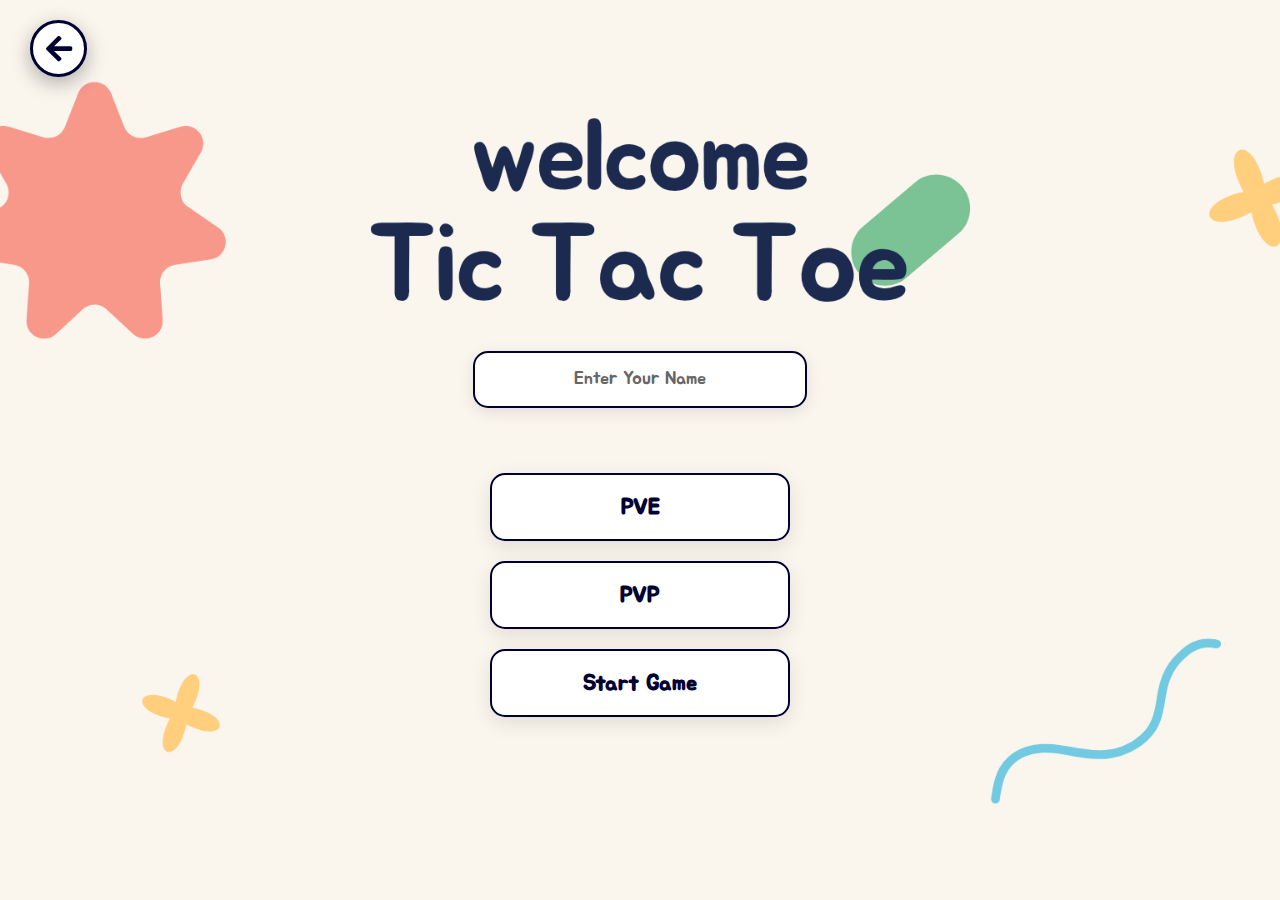
<file: static/startGame.html>
<!DOCTYPE html>
<html lang="en">
<head>
    <meta charset="UTF-8">
    <meta name="viewport" content="width=device-width, initial-scale=1.0">
    <title>Start Game</title>
    <link rel="stylesheet" href="./css/startGame.css">
    <link rel="preconnect" href="https://fonts.googleapis.com">
<link rel="preconnect" href="https://fonts.gstatic.com" crossorigin>
<link href="https://fonts.googleapis.com/css2?family=Bangers&family=Jersey+15&family=Jua&family=Paytone+One&display=swap" rel="stylesheet">
    <link href="https://fonts.googleapis.com/css2?family=Bangers&family=Jersey+15&display=swap" rel="stylesheet">
<link rel="stylesheet" href="https://cdnjs.cloudflare.com/ajax/libs/font-awesome/5.15.4/css/all.min.css" integrity="sha512-1ycn6IcaQQ40/MKBW2W4Rhis/DbILU74C1vSrLJxCq57o941Ym01SwNsOMqvEBFlcgUa6xLiPY/NS5R+E6ztJQ==" crossorigin="anonymous" referrerpolicy="no-referrer" /></head>
<body>
   
        <div class="right-side">
            <label for="playerName" class="sr-only" style="color: #000033;">Enter Your Name</label>
            <input type="text" id="playerName" placeholder="Enter Your Name" class="input-field" aria-label="Player Name">
            
            <!-- Room ID input -->
            <div id="roomIdContainer" class="room-id-container hidden">
                <label for="roomId" class="sr-only " style="color: #000033;">Enter Room ID</label>
                <input type="text" id="roomId" placeholder="Enter Room ID" class="input-field" aria-label="Room ID">
            </div>
            
            <div class="error-message" id="errorMessage"></div>

            <div class="menu-buttons">
                <button class="fonts-button mode-btn" onclick="selectMode('PVE')">PVE</button>
                <button class="fonts-button mode-btn" onclick="selectMode('PVP')">PVP</button>
                <button class="fonts-button" onclick="confirmStart()">Start Game</button>
            </div>
        </div>

        <!-- Popup cho PvP -->
        <div id="pvpPopup" class="popup-overlay hidden">
            <div class="popup-content">
                <h2>Chọn chế độ PvP</h2>
                <div class="popup-buttons">
                    <button class="fonts-button popup-btn" onclick="createRoom()">
                        <i class="fas fa-plus-circle"></i>
                        Tạo phòng mới
                    </button>
                    <button class="fonts-button popup-btn" onclick="joinRoom()">
                        <i class="fas fa-sign-in-alt"></i>
                        Nhập ID phòng
                    </button>
                </div>
                <button class="close-btn" onclick="closePvpPopup()">
                    <i class="fas fa-times"></i>
                </button>
            </div>
        </div>

        <!-- Nút Return Icon -->
        <div class="return-icon" onclick="returnToMenu()">
            <i class="fas fa-arrow-left"></i>
        </div>
    </div>

    <script>
        // create hoac join
        let selectedMode = '';
        let roomAction = '';

        function selectMode(mode) {
            selectedMode = mode;
            document.querySelectorAll('.mode-btn').forEach(btn => btn.classList.remove('active'));
            document.querySelector(`.mode-btn[onclick="selectMode('${mode}')"]`).classList.add('active');
            
            if (mode === 'PVP') {
               
                showPvpPopup();
            } else {
                
                closePvpPopup();
                hideRoomIdInput();
                roomAction = '';
            }
        }

        function showPvpPopup() {
            document.getElementById('pvpPopup').classList.remove('hidden');
            document.getElementById('pvpPopup').classList.add('show');
        }

        function closePvpPopup() {
            document.getElementById('pvpPopup').classList.remove('show');
            document.getElementById('pvpPopup').classList.add('hidden');
        }

        function createRoom() {
            roomAction = 'create';
            // tao 1 id phong
            const randomRoomId = 'ROOM_' + Math.random().toString(36).substr(2, 8).toUpperCase();
            document.getElementById('roomId').value = randomRoomId;
            document.getElementById('roomId').readOnly = true;
            document.getElementById('roomId').placeholder = 'Room ID: ' + randomRoomId;
            
            showRoomIdInput();
            closePvpPopup();
        }

        function joinRoom() {
            roomAction = 'join';
            document.getElementById('roomId').value = '';
            document.getElementById('roomId').readOnly = false;
            document.getElementById('roomId').placeholder = 'Enter Room ID';
            
            showRoomIdInput();
            closePvpPopup();
        }

        function showRoomIdInput() {
            const roomIdContainer = document.getElementById('roomIdContainer');
            roomIdContainer.classList.remove('hidden');
            roomIdContainer.classList.add('show');
        }

        function hideRoomIdInput() {
            const roomIdContainer = document.getElementById('roomIdContainer');
            roomIdContainer.classList.remove('show');
            roomIdContainer.classList.add('hidden');
            document.getElementById('roomId').value = '';
        }

        function confirmStart() {
            const playerName = document.getElementById('playerName').value.trim();
            const roomId = document.getElementById('roomId').value.trim();
            const errorMessage = document.getElementById('errorMessage');
            
            errorMessage.style.display = 'none';
            errorMessage.textContent = '';

            if (!playerName) {
                errorMessage.textContent = 'Please enter your name!';
                errorMessage.style.display = 'block';
                return;
            }
            
            //hide id
            if (selectedMode === 'PVP' && !roomId) {
                errorMessage.textContent = 'Please enter a Room ID for PVP mode!';
                errorMessage.style.display = 'block';
                return;
            }
            
            if (!selectedMode) {
                errorMessage.textContent = 'Please select a mode!';
                errorMessage.style.display = 'block';
                return;
            }

            localStorage.setItem('playerName', playerName);
            localStorage.setItem('roomId', roomId || 'PVE_GAME');
            localStorage.setItem('gameMode', selectedMode);
            localStorage.setItem('roomAction', roomAction || '');
            
            document.body.classList.add('page-transition');
            setTimeout(() => {
                window.location.href = `game.html?player=${encodeURIComponent(playerName)}&mode=${selectedMode}&room=${encodeURIComponent(roomId || 'PVE_GAME')}`;
            }, 1000);
        }

        function returnToMenu() {
            document.body.classList.add('page-transition');
            setTimeout(() => {
                window.location.href = './index.html';
            }, 1000);
        }
    </script>
</body>
</html>
</file>
<file: static/css/startGame.css>
body {
    font-family: 'Jua', sans-serif;
    margin: 0;
    padding: 0;
    background: url('../img/anh2fix.png');
    background-size: cover;
    background-position: center;
    background-repeat: no-repeat; 
    background-attachment: fixed; 
    min-height: 100vh;
    display: flex;
    justify-content: center; 
    align-items: center;    
    position: relative;
    overflow: hidden;
}


.main-container {
    display: flex;
    flex-direction: column;
    align-items: center;
    justify-content: center;
    width: 100%;
    min-height: 100vh;
    padding: 20px;
    box-sizing: border-box;
    margin-top: 100px;
    position: relative;
    z-index: 1;
}

.right-side {
    display: flex;
    flex-direction: column;
    align-items: center;
    gap: 25px;
    max-width: 400px;
    width: 100%;
    padding: 25px;
    padding-top: 15%;
}

.input-field {
    padding: 15px;
    font-size: 18px;
    border-radius: 15px;
    border: 2px solid #000033;
    width: 100%;
    max-width: 300px;
    margin-bottom: 15px;
    background: white;
    color: #000033;
    outline: none;
    text-align: center;
    box-shadow: 0 4px 15px rgba(0, 0, 0, 0.1);
    transition: all 0.3s ease;
    font-family: 'Jua', sans-serif;
}

.input-field:focus {
    border-color: #000033;
    box-shadow: 0 0 20px rgba(0, 51, 0, 0.3);
    transform: translateY(-2px);
}

.input-field::placeholder {
    color: #666;
    font-family: 'Jua', sans-serif;
}

.menu-buttons {
    display: flex;
    flex-direction: column;
    gap: 20px;
    width: 100%;
    max-width: 300px;
}

.fonts-button {
    font-family: 'Jua', sans-serif;
    font-size: 22px;
    font-weight: bold;
    padding: 18px 20px;
    border-radius: 15px;
    background: white; 
    color: #000033;
    border: 2px solid #000033;
    cursor: pointer;
    box-shadow: 0 6px 20px rgba(0, 0, 0, 0.1);
    transition: all 0.3s ease;
    text-align: center;
}

.fonts-button:hover {
    transform: translateY(-3px);
    box-shadow: 0 10px 25px rgba(0, 0, 0, 0.2);
    border-color: #000033;
    background: #f8f9fa;
}

.fonts-button:active {
    transform: translateY(-1px);
}

/* Room ID Container styles */
.room-id-container {
    width: 100%;
    display: flex;
    flex-direction: column;
    align-items: center;
    transition: all 0.4s ease;
    overflow: hidden;
    max-width: 300px;
}

.room-id-container.hidden {
    max-height: 0;
    opacity: 0;
    margin-bottom: 0;
    transform: translateY(-10px);
    pointer-events: none;
}

.room-id-container.show {
    max-height: 100px;
    opacity: 1;
    margin-bottom: 15px;
    transform: translateY(0);
    pointer-events: auto;
}

/* Popup styles */
.popup-overlay {
    position: fixed;
    top: 0;
    left: 0;
    width: 100%;
    height: 100%;
    background: rgba(0, 0, 0, 0.8);
    display: flex;
    justify-content: center;
    align-items: center;
    z-index: 1000;
    transition: all 0.3s ease;
}

.popup-overlay.hidden {
    opacity: 0;
    visibility: hidden;
    pointer-events: none;
}

.popup-overlay.show {
    opacity: 1;
    visibility: visible;
    pointer-events: auto;
}

.popup-content {
    background: linear-gradient(135deg, #000033 0%, #1a1a4a 100%);
    border: 2px solid rgba(255, 255, 255, 0.2);
    border-radius: 25px;
    padding: 40px;
    text-align: center;
    box-shadow: 0 25px 70px rgba(0, 0, 0, 0.5);
    max-width: 400px;
    width: 90%;
    transform: scale(0.8);
    transition: transform 0.3s ease;
    position: relative;
}

.popup-overlay.show .popup-content {
    transform: scale(1);
}

.popup-content h2 {
    font-family: 'Jua', sans-serif;
    font-size: 28px;
    margin-bottom: 30px;
    color: white;
    text-shadow: 2px 2px 4px rgba(0, 0, 0, 0.5);
}

.popup-buttons {
    display: flex;
    flex-direction: column;
    gap: 18px;
    margin-bottom: 20px;
}

.popup-btn {
    font-family: 'Jua', sans-serif;
    font-size: 18px;
    font-weight: bold;
    padding: 18px 25px;
    background: linear-gradient(135deg, #4CAF50 0%, #45a049 100%);
    border: none;
    color: white;
    border-radius: 15px;
    cursor: pointer;
    transition: all 0.3s ease;
    display: flex;
    align-items: center;
    justify-content: center;
    gap: 12px;
    box-shadow: 0 6px 20px rgba(76, 175, 80, 0.3);
}

.popup-btn:hover {
    transform: translateY(-3px);
    box-shadow: 0 12px 30px rgba(76, 175, 80, 0.4);
    background: linear-gradient(135deg, #45a049 0%, #4CAF50 100%);
}

.popup-btn i {
    font-size: 20px;
}

.close-btn {
    position: absolute;
    top: 15px;
    right: 15px;
    background: rgba(255, 255, 255, 0.1);
    border: none;
    font-size: 24px;
    color: white;
    cursor: pointer;
    padding: 8px;
    border-radius: 50%;
    transition: all 0.2s ease;
    width: 40px;
    height: 40px;
    display: flex;
    align-items: center;
    justify-content: center;
}

.close-btn:hover {
    background: rgba(255, 255, 255, 0.2);
    transform: scale(1.1);
}

.return-icon {
    position: fixed;
    top: 20px;
    left: 30px;
    font-size: 30px;
    color: #000033;
    cursor: pointer;
    z-index: 1000;
    transition: all 0.3s ease;
    background: white;
    padding: 18px;
    border-radius: 50%;
    width: 15px;
    height: 15px;
    display: flex;
    align-items: center;
    justify-content: center;
    box-shadow: 0 6px 20px rgba(0, 0, 0, 0.3);
    border: 3px solid #000033;
}

.return-icon:hover {
    transform: scale(1.1);
    background: #f8f9fa;
    color: #000033;
    box-shadow: 0 8px 25px rgba(0, 0, 0, 0.4);
    border-color: #000033;
}

.error-message {
    color: #ff6b6b;
    font-size: 16px;
    display: none;
    text-align: center;
    background: rgba(255, 107, 107, 0.1);
    padding: 10px 15px;
    border-radius: 10px;
    border: 1px solid rgba(255, 107, 107, 0.3);
    font-family: 'Jua', sans-serif;
}

.mode-btn.active {
    background: #000033;
    color:white;
    border-color: #000033;
    box-shadow: 0 8px 25px rgba(0, 51, 0, 0.4);
}

.sr-only {
    position: absolute;
    width: 1px;
    height: 1px;
    padding: 0;
    margin: -1px;
    overflow: hidden;
    clip: rect(0, 0, 0, 0);
    border: 0;
}

.page-transition {
    animation: zoomFadeOut 1s forwards;
}

@keyframes zoomFadeOut {
    0% {
        opacity: 1;
        transform: scale(1);
    }
    100% {
        opacity: 0;
        transform: scale(0.8);
    }
}

/* Responsive design */
@media (max-width: 768px) {
    .right-side {
        padding: 30px 20px;
        margin: 20px;
        max-width: 350px;
    }
    
    .input-field {
        font-size: 16px;
        padding: 12px;
    }
    
    .fonts-button {
        font-size: 20px;
        padding: 15px;
    }
    
    .popup-content {
        padding: 30px 20px;
        margin: 20px;
    }
    
    .popup-content h2 {
        font-size: 24px;
    }
    
    .popup-btn {
        font-size: 16px;
        padding: 15px 20px;
    }
    
    .return-icon {
        top: 20px;
        left: 20px;
        width: 60px;
        height: 60px;
        font-size: 35px;
        padding: 12px;
    }
}

@media (max-width: 480px) {
    .right-side {
        padding: 25px 15px;
        gap: 20px;
    }
    
    .input-field {
        font-size: 14px;
        padding: 10px;
    }
    
    .fonts-button {
        font-size: 18px;
        padding: 12px;
    }
}
</file>
